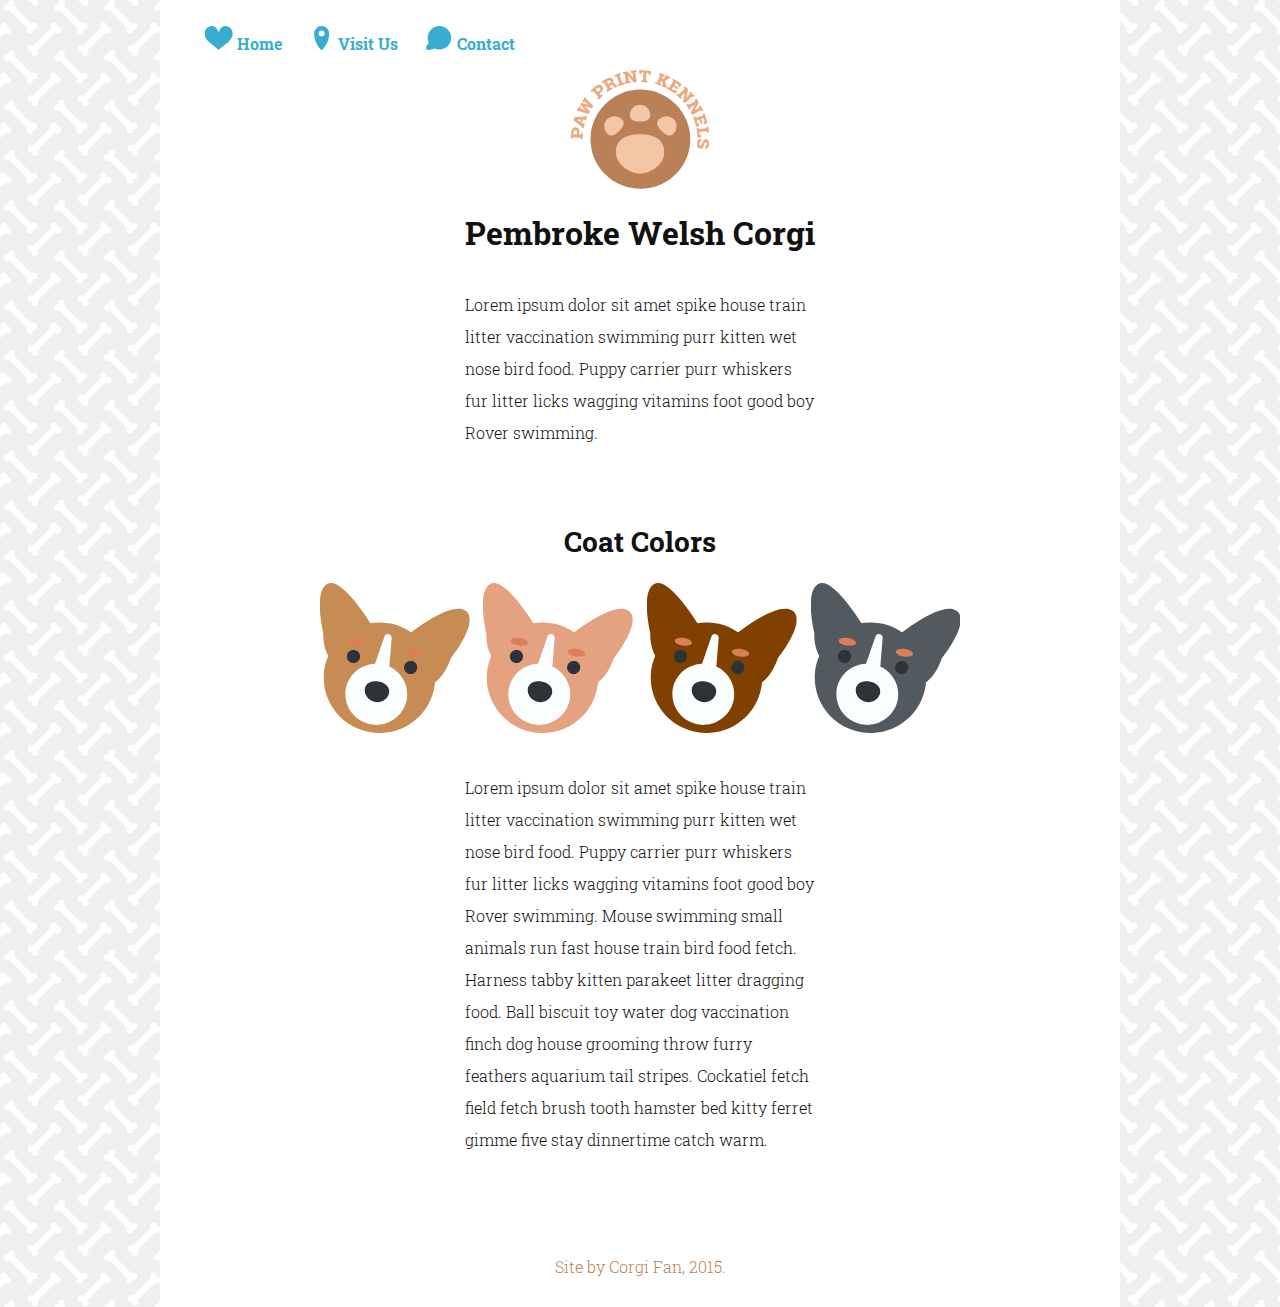
<file: svg_update_v5/index.html>
<!doctype html>
<html lang="en">

  <head>
    <meta charset="utf-8">
    <title>Pembroke Welsh Corgis</title>
    <meta name="viewport" content="width=device-width, initial-scale=1.0">
    <link rel="stylesheet" href="styles.css">
    <link href='https://fonts.googleapis.com/css?family=Roboto+Slab:700,300' rel='stylesheet' type='text/css'>
  </head>

  <body>
    <div id="container" class="clearfix">

      <header>
        <div class="nav">
          <ul>

            <li>
              <svg xmlns="http://www.w3.org/2000/svg" width="28" height="24">
                <path class="st0 heart" d="M28 7.1C28 4.2 25.5 0 20.7 0 15.8 0 14 6.6 14 6.6S12.2 0 7.3 0C2.5 0 0 4.2 0 7.1c0 2.1-.6 3.7 4.2 8.7C6.3 18 9.7 19.7 14 24c4.3-4.3 7.8-6 9.8-8.1 4.8-5 4.2-6.7 4.2-8.8z" fill="#39add1"/>
              </svg><a>Home</a></li>

            <li>
              <svg xmlns="http://www.w3.org/2000/svg" width="24" height="24">
                <path class="st0 location" d="M19.5 7.1C19.3 3.2 16 0 12.1 0c-2 0-3.9.8-5.3 2.2-1.3 1.3-2.1 3-2.3 4.9V8c.3 9.3 6.2 15 6.9 15.7.2.2.4.3.7.3.2 0 .5-.1.7-.3.7-.6 6.5-6.4 6.8-15.6-.1-.2-.1-.9-.1-1zM9 7.5c0-1.7 1.3-3 3-3s3 1.3 3 3-1.3 3-3 3-3-1.3-3-3z" fill="#39add1"/>
              </svg><a>Visit Us</a></li>

            <li>
              <svg xmlns="http://www.w3.org/2000/svg" width="28" height="24">
                <path class="st0 contact" d="M10.1 22.5c1.5.7 3.1 1 4.8 1 6.5 0 11.8-5.3 11.8-11.8C26.6 5.3 21.3 0 14.8 0S3.1 5.3 3.1 11.8c0 1.8.4 3.5 1.1 5-.1.1-3.9 4.8-2.5 6.2l.5.5c1.5 1.5 7.7-.8 7.9-1z" fill="#39add1"/>
              </svg><a>Contact</a></li>
          </ul>

        </div>
        <h1 class="logo-name">PAW PRINT KENNELS</h1>
        <div class="logo">
          <svg id="Layer_1" xmlns="http://www.w3.org/2000/svg" viewBox="0 0 140 120">
            <g class="paw">
              <style>
                .st1{fill:#eaaa7f} .st2{fill:#f4c6a6}
              </style>
              <ellipse cx="70.4" cy="69.9" rx="50.4" ry="50.1" fill="#ba8058"/>
              <path class="st1" d="M.6 62.5c.2-1.5.7-2.7 1.5-3.5s1.9-1.2 3.1-1.1c1.2.1 2.1.6 2.8 1.6.7 1 .9 2.2.8 3.7l-.2 2.2 1.6.2.5-1.6 1.8.2-.6 6.1-1.8-.2-.1-1.6-7.7-.7-.5 1.6-1.8-.2.1-1.6.5-5.1zm5.7 2.7l.2-2.2c.1-.6-.1-1.1-.4-1.5-.3-.4-.7-.6-1.2-.7-.5 0-.9.1-1.3.4-.4.3-.6.8-.7 1.4l-.2 2.2 3.6.4zM11.2 58.3l.1-.8-8.4-6.7 1-3.1 10.7-.7.4-.8 1.7.5-1.4 4.4-1.6-.5.1-.7h-1.3l-1.2 3.8 1.1.8.4-.6 1.6.5-1.4 4.4-1.8-.5zm-1.6-5.8l.8-2.5-3.8.2v.1l3 2.2zM15.9 28.2l-.4.8 7.4 7.1-1.5 2.5-7-2v.1l5.1 5.1-1.5 2.6-9.8-3.1-.6.7L6 41l2.7-4.4 1.6.9-.4 1.2 5.1 1.9v-.1l-5.4-5.4 1.3-2.1 7.2 2.2v-.1L14 31.7l-.8.9-1.6-.9 2.7-4.4 1.6.9zM25.3 16.4c1.2-1 2.3-1.5 3.5-1.5 1.2 0 2.2.4 3 1.3.8.9 1.1 2 .9 3.1-.2 1.2-.9 2.3-2 3.2L29 24.1l1.1 1.2 1.4-.8 1.2 1.4-4.7 4-1.2-1.4 1-1.3-5-5.9-1.4.8-1.2-1.4 1.2-1 3.9-3.3zm2.2 5.9l1.7-1.4c.5-.4.8-.9.8-1.4.1-.5-.1-.9-.4-1.3-.3-.4-.7-.6-1.3-.6-.5 0-1 .2-1.5.6l-1.7 1.4 2.4 2.7zM36.8 8.7c1.3-.7 2.5-1 3.6-.8 1.1.2 1.9.7 2.4 1.7.3.6.4 1.2.3 1.7-.1.6-.4 1.2-.8 1.8.7-.2 1.4-.1 1.9.2.5.3.9.7 1.3 1.3l.3.6.9-.3.9 1.6-2.9 1.5c-.3 0-.6-.1-.8-.4l-.6-.9-.4-.7c-.3-.5-.6-.8-1-.9-.4-.1-.8 0-1.3.2l-1.6.9 1 1.9 1.5-.5.9 1.6-5.4 2.9-.9-1.6 1.2-1-3.7-6.8-1.5.5-.9-1.6 1.3-.7 4.3-2.2zm1.1 5.5l1.5-.8c.5-.3.8-.6 1-1 .1-.4.1-.8-.1-1.2-.2-.4-.5-.6-1-.7-.4-.1-.9 0-1.4.3l-1.5.8 1.5 2.6zM44.9 6.8l-.6-1.7 5.9-2 .6 1.7-1.4.8 2.6 7.3 1.6-.2.6 1.7-5.9 2-.6-1.7 1.4-.8-2.6-7.3-1.6.2zM66.5 0l.3 1.8-1.5.5 1.5 9.7-3 .5-5.7-6.6H58l.8 5.2 1.6.1.3 1.8-6.1.9-.3-1.8 1.5-.5L54.6 4 53 3.9l-.3-1.8 1.6-.2 3-.5L63 7.9h.1l-.8-5.1-1.6-.1-.3-1.8 4.5-.7 1.6-.2zM81.1.9l-.3 3.8-2.3-.2V3l-1.9-.1-.6 7.5 1.6.4-.1 1.8-6.2-.5.1-1.8 1.6-.2.6-7.5-1.9-.1-.3 1.5-2.3-.2.3-3.8 11.7.9zM89 4.5l.7-1.7L95 4.9l-.7 1.7-1.2-.1-1 2.5.9.2 2.7-2.1-.6-.4.7-1.7 5.1 2-.7 1.7-1.2-.1-3.6 2.3 1.1 5.1.9.6-.6 1.7-5.1-2 .6-1.7.6.1-.6-3.2-1-.4-.9 2.4 1 .7-.7 1.8-5.4-2.1.6-1.7 1.6.3 2.8-7.2-1.3-.8zM97.1 18.6l1-1.5 1.5.6 4.2-6.5-1.2-1.1 1-1.5 1.3.9 7.3 4.7-2 3.1-1.9-1.2.6-1.2-2.8-1.8-1.4 2.2 4 2.6-1 1.6-4-2.6-1.6 2.4L105 21l.8-1.1 1.9 1.2-2 3-8.6-5.5zM125.1 26.3l-1.3 1.3-1.3-.9-7.1 6.9-2.1-2.1 2-8.5h-.1l-3.8 3.7.9 1.4-1.3 1.3-4.3-4.4 1.3-1.3 1.3.9L115 19l-.9-1.4 1.3-1.3 1.1 1.1 2.1 2.1-2 8.4h.1l3.7-3.6-.9-1.4 1.3-1.3 3.2 3.3 1.1 1.4zM134 40.9l-1.6.9-1.1-1.2-8.5 4.9-1.5-2.6 4-7.7-4.5 2.6.5 1.5-1.6.9-3.1-5.3 1.6-.9 1.1 1.2 6.7-3.9-.5-1.5 1.6-.9.8 1.4 1.5 2.6-4 7.7 4.5-2.6-.5-1.5 1.6-.9 2.3 4 .7 1.3zM123.7 47.3l1.7-.5.8 1.4 7.4-2.3-.2-1.6 1.7-.5.5 1.5 2.6 8.3-3.5 1.1-.7-2.2 1.3-.5-1-3.2-2.5.8 1.4 4.5-1.8.6-1.4-4.5-2.7.9 1 3.2 1.3-.3.7 2.2-3.5 1.1-3.1-10zM127.1 58.3l1.8-.2.5 1.6 7.7-.9.1-1.6 1.8-.2.2 1.6.3 3 .2 1.6-1.8.2-.5-1.6-7.5.9.4 3h1.5l.3 2.3-3.8.4-1.2-10.1zM131 76.3c.4 0 .7-.1 1-.4.3-.3.5-.9.8-1.7.4-1.5.9-2.6 1.5-3.3.6-.7 1.4-1 2.5-.9 1 .1 1.8.6 2.4 1.5.6.9.8 2.1.7 3.5-.1 1.5-.5 2.6-1.3 3.4-.7.8-1.7 1.1-2.8 1h-.1l.2-2.9c.5 0 .9-.1 1.2-.3.3-.3.5-.7.5-1.4 0-.6 0-1.1-.2-1.3-.2-.3-.5-.5-.8-.5-.4 0-.7.1-1 .4-.3.3-.5.9-.8 1.9-.4 1.4-.9 2.5-1.5 3.2-.6.7-1.4 1-2.5.9-1.1-.1-1.9-.6-2.5-1.5-.6-1-.8-2.2-.7-3.7.1-1.6.5-2.8 1.3-3.7.7-.9 1.7-1.2 2.9-1.1h.1l-.2 2.9c-.6 0-1 .1-1.3.5-.3.4-.4.9-.5 1.6 0 .7 0 1.2.2 1.5.3.1.6.3.9.4z"/>
              <g>
                <path class="st2 paw-icon" d="M80.4 45.2c0 5.7-4.6 6.8-10.3 6.8-5.7 0-10.3-1.1-10.3-6.8S64.4 35 70.1 35c5.7 0 10.3 4.6 10.3 10.2zM45.7 83.1c0-13.4 11-18.1 24.4-18.1s24.4 4.7 24.4 18.1-15.1 21.6-24.4 21.6c-8.9 0-24.4-8.2-24.4-21.6zM104 64.1c-4 4-8.1 1.5-12.1-2.5s-6.5-8-2.5-12 10.5-4 14.6 0c4 4 4 10.5 0 14.5zM51.5 49.6c4 4 1.5 8-2.5 12s-8.1 6.5-12.1 2.5-4-10.5 0-14.5 10.5-4 14.6 0z"/>
              </g>
            </g>
          </svg>
        </div>


        <h1>
          Pembroke Welsh Corgi
        </h1>

        <p>
          Lorem ipsum dolor sit amet spike house train litter vaccination swimming purr kitten wet nose bird food. Puppy carrier purr whiskers fur litter licks wagging vitamins foot good boy Rover swimming.
        </p>
      </header>

      <main>
        <h2>
          Coat Colors
        </h2>
        <div>
          <svg id="Layer_1" xmlns="http://www.w3.org/2000/svg" style="display:none;">
              <symbol id="corgies" viewBox="0 0 170 170">
                <style>
                  .body{fill:currentColor}.nose_and_eyes{fill:#2d3339}.brows{fill:#da8058}
                </style>
                <path class="body" d="M10.5 84.2c8.2-19.5 26.1-33.9 47.6-37.6C54.2 40.3 24.5-6.8 8.9.8-7.7 9 4 56.9 4 56.9s-1.2 14.6 6.5 27.3zM165.3 31.5c-15.4-11.2-56.4 20.2-62.8 25.2 17 11.6 28 31.3 27.3 53.3 0 1.1-.1 2.2-.2 3.3 12.8-8.1 18.9-27.9 18.9-27.9s33.5-41.8 16.8-53.9z"/>
                <path class="body" d="M130.8 109.1c-1 34.6-30 61.8-64.9 60.9S3.5 140.2 4.5 105.7s30-61.8 64.9-60.9 62.4 29.7 61.4 64.3z"/>
                <path d="M78.8 94.5l2.6-31.4c.6-2.3-.8-4.6-3.1-5.1-2.3-.6-4.6.8-5.2 3.1L62.6 91.4C44 92.1 29 107.3 29 125.9c-.1 19.2 15.6 34.8 34.9 34.9s35.2-15.4 35.2-34.6c.1-14-8.3-26.1-20.3-31.7z" fill="#fbfeff"/>
                <path class="nose_and_eyes" d="M66.5 111.6c-7.1-1.1-14.3 1.2-15.5 8.3-1.1 7 4.6 13.8 11.8 15s14.7-3.5 15.8-10.6c1.1-7-5-11.5-12.1-12.7zM39.6 76c-4.1-.8-8 1.9-8.8 5.9-.8 4 1.9 7.9 5.9 8.7 4.1.8 8-1.9 8.8-5.9.9-4-1.8-7.9-5.9-8.7zM104.4 88.4c-4.1-.8-8 1.9-8.8 5.9-.8 4 1.9 7.9 5.9 8.7 4.1.8 8-1.9 8.8-5.9.9-4.1-1.8-8-5.9-8.7z"/>
                <g>
                  <path class="brows" d="M106.9 74.7c-5.4-.8-10.1.4-10.5 2.8-.4 2.4 3.7 5 9.1 5.8 5.4.8 10.1-.4 10.5-2.8.4-2.4-3.7-5-9.1-5.8zM42.1 62.3c-5.4-.8-10.1.4-10.5 2.8-.4 2.4 3.7 5 9.1 5.8 5.4.8 10.1-.4 10.5-2.8.4-2.3-3.7-4.9-9.1-5.8z"/>
                </g>
              </symbol>
          </svg>

          <div class="corgies">
            <!-- sable -->
            <svg width="150" height="150">
              <use xlink:href="#corgies" class="corgi_1"/>
            </svg>

            <!-- fawn -->
            <svg width="150" height="150">
              <use xlink:href="#corgies" class="corgi_2"/>
            </svg>

            <!-- red -->
            <svg width="150" height="150">
              <use xlink:href="#corgies" class="corgi_3"/>
            </svg>

            <!-- stone -->
            <svg width="150" height="150">
              <use xlink:href="#corgies" class="corgi_4"/>
            </svg>
          </div>

        </div>
        <p>
          Lorem ipsum dolor sit amet spike house train litter vaccination swimming purr kitten wet nose bird food. Puppy carrier purr whiskers fur litter licks wagging vitamins foot good boy Rover swimming. Mouse swimming small animals run fast house train bird food fetch. Harness tabby kitten parakeet litter dragging food. Ball biscuit toy water dog vaccination finch dog house grooming throw furry feathers aquarium tail stripes. Cockatiel fetch field fetch brush tooth hamster bed kitty ferret gimme five stay dinnertime catch warm.
        </p>
      </main>

      <footer>
        Site by Corgi Fan, 2015.
      </footer>

    </div> <!-- container -->
  </body>
</html>
</file>
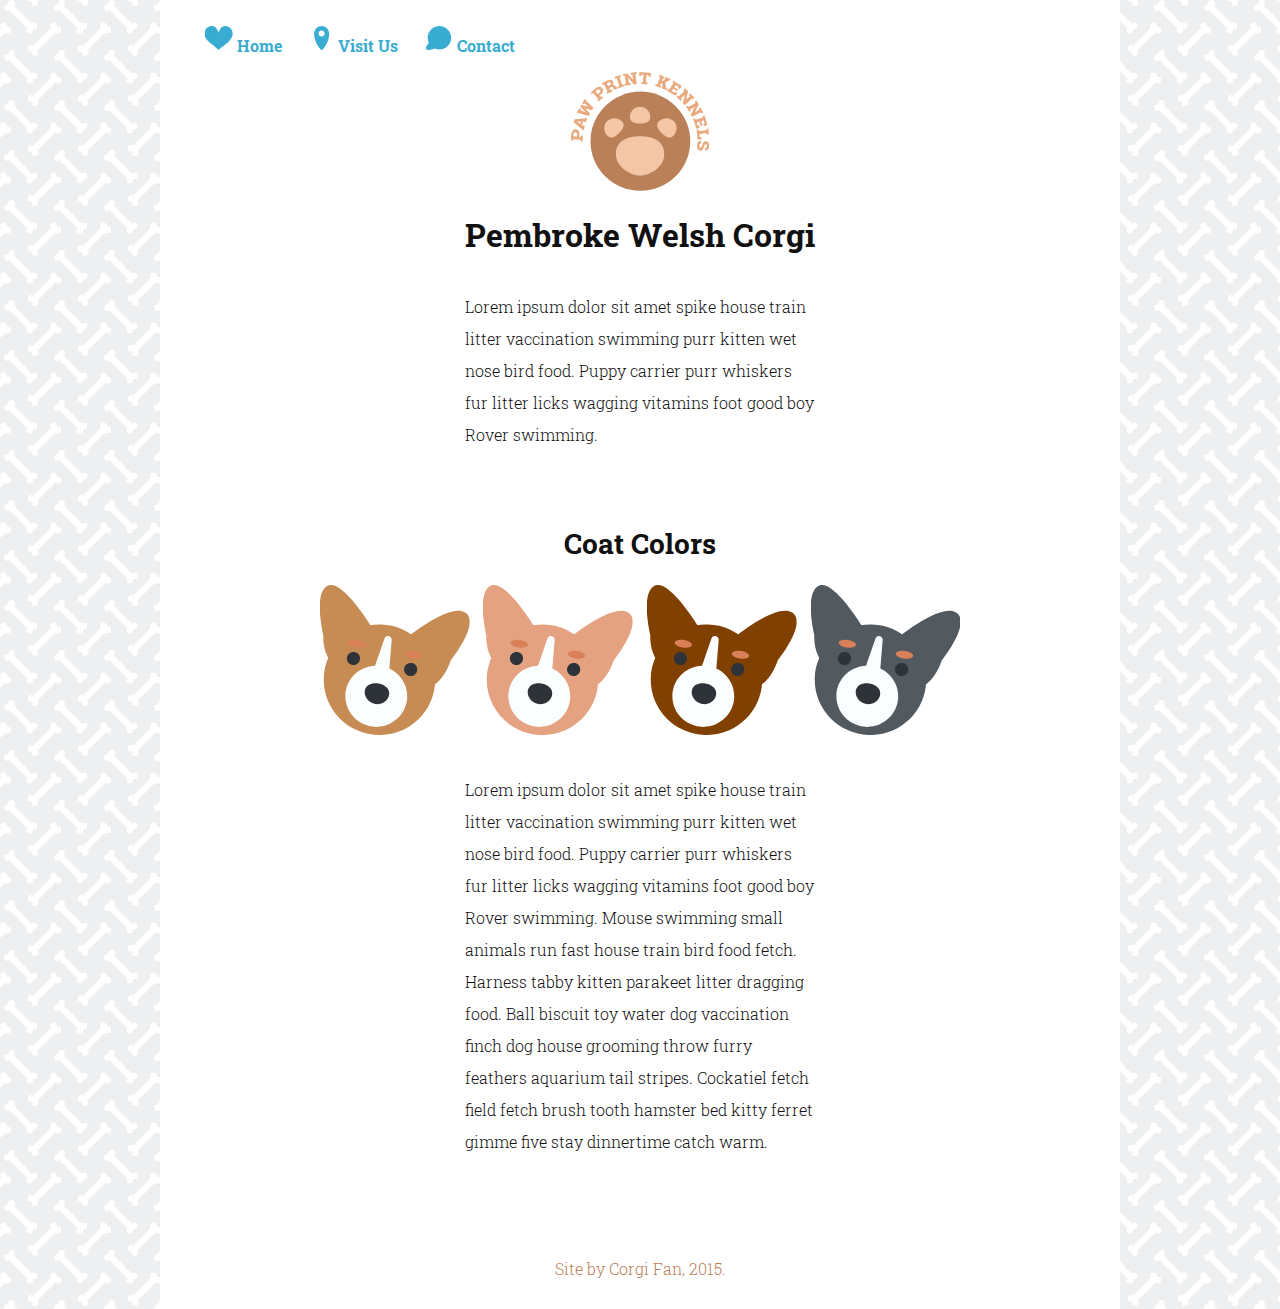
<file: project_8/svg_update_v5/index.html>
<!doctype html>
<html lang="en">

  <head>
    <meta charset="utf-8">
    <title>Pembroke Welsh Corgis</title>
    <meta name="viewport" content="width=device-width, initial-scale=1.0">
    <link rel="stylesheet" href="styles.css">
    <link href='https://fonts.googleapis.com/css?family=Roboto+Slab:700,300' rel='stylesheet' type='text/css'>
  </head>

  <body>
    <div id="container" class="clearfix">

      <header>
        <div class="nav">
          <ul>

            <li>
              <svg xmlns="http://www.w3.org/2000/svg" width="28" height="26">
                <path class="st0 heart" d="M28 7.1C28 4.2 25.5 0 20.7 0 15.8 0 14 6.6 14 6.6S12.2 0 7.3 0C2.5 0 0 4.2 0 7.1c0 2.1-.6 3.7 4.2 8.7C6.3 18 9.7 19.7 14 24c4.3-4.3 7.8-6 9.8-8.1 4.8-5 4.2-6.7 4.2-8.8z" fill="#39add1"/>
              </svg><a>Home</a></li>

            <li>
              <svg xmlns="http://www.w3.org/2000/svg" width="24" height="26">
                <path class="st0 location" d="M19.5 7.1C19.3 3.2 16 0 12.1 0c-2 0-3.9.8-5.3 2.2-1.3 1.3-2.1 3-2.3 4.9V8c.3 9.3 6.2 15 6.9 15.7.2.2.4.3.7.3.2 0 .5-.1.7-.3.7-.6 6.5-6.4 6.8-15.6-.1-.2-.1-.9-.1-1zM9 7.5c0-1.7 1.3-3 3-3s3 1.3 3 3-1.3 3-3 3-3-1.3-3-3z" fill="#39add1"/>
              </svg><a>Visit Us</a></li>

            <li>
              <svg xmlns="http://www.w3.org/2000/svg" width="28" height="26">
                <path class="st0 contact" d="M10.1 22.5c1.5.7 3.1 1 4.8 1 6.5 0 11.8-5.3 11.8-11.8C26.6 5.3 21.3 0 14.8 0S3.1 5.3 3.1 11.8c0 1.8.4 3.5 1.1 5-.1.1-3.9 4.8-2.5 6.2l.5.5c1.5 1.5 7.7-.8 7.9-1z" fill="#39add1"/>
              </svg><a>Contact</a></li>
          </ul>

        </div>
        <h1 class="logo-name">PAW PRINT KENNELS</h1>
        <div class="logo">
          <svg id="Layer_1" xmlns="http://www.w3.org/2000/svg" viewBox="0 0 140 120">
            <g class="paw">
              <style>
                .st1{fill:#eaaa7f} .st2{fill:#f4c6a6}
              </style>
              <ellipse cx="70.4" cy="69.9" rx="50.4" ry="50.1" fill="#ba8058"/>
              <path class="st1" d="M.6 62.5c.2-1.5.7-2.7 1.5-3.5s1.9-1.2 3.1-1.1c1.2.1 2.1.6 2.8 1.6.7 1 .9 2.2.8 3.7l-.2 2.2 1.6.2.5-1.6 1.8.2-.6 6.1-1.8-.2-.1-1.6-7.7-.7-.5 1.6-1.8-.2.1-1.6.5-5.1zm5.7 2.7l.2-2.2c.1-.6-.1-1.1-.4-1.5-.3-.4-.7-.6-1.2-.7-.5 0-.9.1-1.3.4-.4.3-.6.8-.7 1.4l-.2 2.2 3.6.4zM11.2 58.3l.1-.8-8.4-6.7 1-3.1 10.7-.7.4-.8 1.7.5-1.4 4.4-1.6-.5.1-.7h-1.3l-1.2 3.8 1.1.8.4-.6 1.6.5-1.4 4.4-1.8-.5zm-1.6-5.8l.8-2.5-3.8.2v.1l3 2.2zM15.9 28.2l-.4.8 7.4 7.1-1.5 2.5-7-2v.1l5.1 5.1-1.5 2.6-9.8-3.1-.6.7L6 41l2.7-4.4 1.6.9-.4 1.2 5.1 1.9v-.1l-5.4-5.4 1.3-2.1 7.2 2.2v-.1L14 31.7l-.8.9-1.6-.9 2.7-4.4 1.6.9zM25.3 16.4c1.2-1 2.3-1.5 3.5-1.5 1.2 0 2.2.4 3 1.3.8.9 1.1 2 .9 3.1-.2 1.2-.9 2.3-2 3.2L29 24.1l1.1 1.2 1.4-.8 1.2 1.4-4.7 4-1.2-1.4 1-1.3-5-5.9-1.4.8-1.2-1.4 1.2-1 3.9-3.3zm2.2 5.9l1.7-1.4c.5-.4.8-.9.8-1.4.1-.5-.1-.9-.4-1.3-.3-.4-.7-.6-1.3-.6-.5 0-1 .2-1.5.6l-1.7 1.4 2.4 2.7zM36.8 8.7c1.3-.7 2.5-1 3.6-.8 1.1.2 1.9.7 2.4 1.7.3.6.4 1.2.3 1.7-.1.6-.4 1.2-.8 1.8.7-.2 1.4-.1 1.9.2.5.3.9.7 1.3 1.3l.3.6.9-.3.9 1.6-2.9 1.5c-.3 0-.6-.1-.8-.4l-.6-.9-.4-.7c-.3-.5-.6-.8-1-.9-.4-.1-.8 0-1.3.2l-1.6.9 1 1.9 1.5-.5.9 1.6-5.4 2.9-.9-1.6 1.2-1-3.7-6.8-1.5.5-.9-1.6 1.3-.7 4.3-2.2zm1.1 5.5l1.5-.8c.5-.3.8-.6 1-1 .1-.4.1-.8-.1-1.2-.2-.4-.5-.6-1-.7-.4-.1-.9 0-1.4.3l-1.5.8 1.5 2.6zM44.9 6.8l-.6-1.7 5.9-2 .6 1.7-1.4.8 2.6 7.3 1.6-.2.6 1.7-5.9 2-.6-1.7 1.4-.8-2.6-7.3-1.6.2zM66.5 0l.3 1.8-1.5.5 1.5 9.7-3 .5-5.7-6.6H58l.8 5.2 1.6.1.3 1.8-6.1.9-.3-1.8 1.5-.5L54.6 4 53 3.9l-.3-1.8 1.6-.2 3-.5L63 7.9h.1l-.8-5.1-1.6-.1-.3-1.8 4.5-.7 1.6-.2zM81.1.9l-.3 3.8-2.3-.2V3l-1.9-.1-.6 7.5 1.6.4-.1 1.8-6.2-.5.1-1.8 1.6-.2.6-7.5-1.9-.1-.3 1.5-2.3-.2.3-3.8 11.7.9zM89 4.5l.7-1.7L95 4.9l-.7 1.7-1.2-.1-1 2.5.9.2 2.7-2.1-.6-.4.7-1.7 5.1 2-.7 1.7-1.2-.1-3.6 2.3 1.1 5.1.9.6-.6 1.7-5.1-2 .6-1.7.6.1-.6-3.2-1-.4-.9 2.4 1 .7-.7 1.8-5.4-2.1.6-1.7 1.6.3 2.8-7.2-1.3-.8zM97.1 18.6l1-1.5 1.5.6 4.2-6.5-1.2-1.1 1-1.5 1.3.9 7.3 4.7-2 3.1-1.9-1.2.6-1.2-2.8-1.8-1.4 2.2 4 2.6-1 1.6-4-2.6-1.6 2.4L105 21l.8-1.1 1.9 1.2-2 3-8.6-5.5zM125.1 26.3l-1.3 1.3-1.3-.9-7.1 6.9-2.1-2.1 2-8.5h-.1l-3.8 3.7.9 1.4-1.3 1.3-4.3-4.4 1.3-1.3 1.3.9L115 19l-.9-1.4 1.3-1.3 1.1 1.1 2.1 2.1-2 8.4h.1l3.7-3.6-.9-1.4 1.3-1.3 3.2 3.3 1.1 1.4zM134 40.9l-1.6.9-1.1-1.2-8.5 4.9-1.5-2.6 4-7.7-4.5 2.6.5 1.5-1.6.9-3.1-5.3 1.6-.9 1.1 1.2 6.7-3.9-.5-1.5 1.6-.9.8 1.4 1.5 2.6-4 7.7 4.5-2.6-.5-1.5 1.6-.9 2.3 4 .7 1.3zM123.7 47.3l1.7-.5.8 1.4 7.4-2.3-.2-1.6 1.7-.5.5 1.5 2.6 8.3-3.5 1.1-.7-2.2 1.3-.5-1-3.2-2.5.8 1.4 4.5-1.8.6-1.4-4.5-2.7.9 1 3.2 1.3-.3.7 2.2-3.5 1.1-3.1-10zM127.1 58.3l1.8-.2.5 1.6 7.7-.9.1-1.6 1.8-.2.2 1.6.3 3 .2 1.6-1.8.2-.5-1.6-7.5.9.4 3h1.5l.3 2.3-3.8.4-1.2-10.1zM131 76.3c.4 0 .7-.1 1-.4.3-.3.5-.9.8-1.7.4-1.5.9-2.6 1.5-3.3.6-.7 1.4-1 2.5-.9 1 .1 1.8.6 2.4 1.5.6.9.8 2.1.7 3.5-.1 1.5-.5 2.6-1.3 3.4-.7.8-1.7 1.1-2.8 1h-.1l.2-2.9c.5 0 .9-.1 1.2-.3.3-.3.5-.7.5-1.4 0-.6 0-1.1-.2-1.3-.2-.3-.5-.5-.8-.5-.4 0-.7.1-1 .4-.3.3-.5.9-.8 1.9-.4 1.4-.9 2.5-1.5 3.2-.6.7-1.4 1-2.5.9-1.1-.1-1.9-.6-2.5-1.5-.6-1-.8-2.2-.7-3.7.1-1.6.5-2.8 1.3-3.7.7-.9 1.7-1.2 2.9-1.1h.1l-.2 2.9c-.6 0-1 .1-1.3.5-.3.4-.4.9-.5 1.6 0 .7 0 1.2.2 1.5.3.1.6.3.9.4z"/>
              <g>
                <path class="st2 paw-icon" d="M80.4 45.2c0 5.7-4.6 6.8-10.3 6.8-5.7 0-10.3-1.1-10.3-6.8S64.4 35 70.1 35c5.7 0 10.3 4.6 10.3 10.2zM45.7 83.1c0-13.4 11-18.1 24.4-18.1s24.4 4.7 24.4 18.1-15.1 21.6-24.4 21.6c-8.9 0-24.4-8.2-24.4-21.6zM104 64.1c-4 4-8.1 1.5-12.1-2.5s-6.5-8-2.5-12 10.5-4 14.6 0c4 4 4 10.5 0 14.5zM51.5 49.6c4 4 1.5 8-2.5 12s-8.1 6.5-12.1 2.5-4-10.5 0-14.5 10.5-4 14.6 0z"/>
              </g>
            </g>
          </svg>
        </div>


        <h1>
          Pembroke Welsh Corgi
        </h1>

        <p>
          Lorem ipsum dolor sit amet spike house train litter vaccination swimming purr kitten wet nose bird food. Puppy carrier purr whiskers fur litter licks wagging vitamins foot good boy Rover swimming.
        </p>
      </header>

      <main>
        <h2>
          Coat Colors
        </h2>
        <div>
          <svg id="Layer_1" xmlns="http://www.w3.org/2000/svg" style="display:none;">
              <symbol id="corgies" viewBox="0 0 170 170">
                <style>
                  .body{fill:currentColor}.nose_and_eyes{fill:#2d3339}.brows{fill:#da8058}
                </style>
                <path class="body" d="M10.5 84.2c8.2-19.5 26.1-33.9 47.6-37.6C54.2 40.3 24.5-6.8 8.9.8-7.7 9 4 56.9 4 56.9s-1.2 14.6 6.5 27.3zM165.3 31.5c-15.4-11.2-56.4 20.2-62.8 25.2 17 11.6 28 31.3 27.3 53.3 0 1.1-.1 2.2-.2 3.3 12.8-8.1 18.9-27.9 18.9-27.9s33.5-41.8 16.8-53.9z"/>
                <path class="body" d="M130.8 109.1c-1 34.6-30 61.8-64.9 60.9S3.5 140.2 4.5 105.7s30-61.8 64.9-60.9 62.4 29.7 61.4 64.3z"/>
                <path d="M78.8 94.5l2.6-31.4c.6-2.3-.8-4.6-3.1-5.1-2.3-.6-4.6.8-5.2 3.1L62.6 91.4C44 92.1 29 107.3 29 125.9c-.1 19.2 15.6 34.8 34.9 34.9s35.2-15.4 35.2-34.6c.1-14-8.3-26.1-20.3-31.7z" fill="#fbfeff"/>
                <path class="nose_and_eyes" d="M66.5 111.6c-7.1-1.1-14.3 1.2-15.5 8.3-1.1 7 4.6 13.8 11.8 15s14.7-3.5 15.8-10.6c1.1-7-5-11.5-12.1-12.7zM39.6 76c-4.1-.8-8 1.9-8.8 5.9-.8 4 1.9 7.9 5.9 8.7 4.1.8 8-1.9 8.8-5.9.9-4-1.8-7.9-5.9-8.7zM104.4 88.4c-4.1-.8-8 1.9-8.8 5.9-.8 4 1.9 7.9 5.9 8.7 4.1.8 8-1.9 8.8-5.9.9-4.1-1.8-8-5.9-8.7z"/>
                <g>
                  <path class="brows" d="M106.9 74.7c-5.4-.8-10.1.4-10.5 2.8-.4 2.4 3.7 5 9.1 5.8 5.4.8 10.1-.4 10.5-2.8.4-2.4-3.7-5-9.1-5.8zM42.1 62.3c-5.4-.8-10.1.4-10.5 2.8-.4 2.4 3.7 5 9.1 5.8 5.4.8 10.1-.4 10.5-2.8.4-2.3-3.7-4.9-9.1-5.8z"/>
                </g>
              </symbol>
          </svg>

          <div class="corgies">
            <!-- sable -->
            <svg width="150" height="150">
              <use xlink:href="#corgies" class="corgi_1"/>
            </svg>

            <!-- fawn -->
            <svg width="150" height="150">
              <use xlink:href="#corgies" class="corgi_2"/>
            </svg>

            <!-- red -->
            <svg width="150" height="150">
              <use xlink:href="#corgies" class="corgi_3"/>
            </svg>

            <!-- stone -->
            <svg width="150" height="150">
              <use xlink:href="#corgies" class="corgi_4"/>
            </svg>
          </div>

        </div>
        <p>
          Lorem ipsum dolor sit amet spike house train litter vaccination swimming purr kitten wet nose bird food. Puppy carrier purr whiskers fur litter licks wagging vitamins foot good boy Rover swimming. Mouse swimming small animals run fast house train bird food fetch. Harness tabby kitten parakeet litter dragging food. Ball biscuit toy water dog vaccination finch dog house grooming throw furry feathers aquarium tail stripes. Cockatiel fetch field fetch brush tooth hamster bed kitty ferret gimme five stay dinnertime catch warm.
        </p>
      </main>

      <footer>
        Site by Corgi Fan, 2015.
      </footer>

    </div> <!-- container -->
  </body>
</html>
</file>
<file: svg_update_v5/styles.css>
body {
  margin: 0;
  padding: 0;
  text-align: center;
  font-family: 'Roboto Slab', serif;
  font-weight: 300;
  color: #111;
  background: #edeff0;
  background-image: url("svgs-opt/background.svg");/* added the background */
}

#container {
  max-width: 960px;
  background: #fff;
  margin: 0 auto;
  height: 100%; /* new line */
}

p {
  max-width: 350px;
  margin: 35px auto 0;
  line-height: 2em;
  text-align: left;
}

a {
  text-decoration: none;
  color: #39add1;
  font-weight: 700;
}

a:hover {
  color: #111;
}

header {
  padding-top: 10px;
}

header nav {
  padding-bottom: 50px;
  text-align: left;
}

header nav ul li {
  display: inline-block;       /* added to display the menu at the top left */
  margin-right: 0;
}

main {
  padding-top: 50px;
}

main h2 {
  font-size: 28px;
}

footer {
  width: 100%;
  margin-top: 100px;
  padding-bottom: 30px;
  color: #ba8058;
}

ul {
  list-style-type: none;
  text-align: left;
}

svg {
  padding-left: .5%;
  padding-right: .5%;
}

.nav li {
  display: inline;
  margin-right: 2%;
}

.nav li:hover svg path {
  fill: #111;
}



/*=============================================================================
Keyframes
==============================================================================*/

@keyframes pulse {
  50% {
    transform: scale(1.1);
  }
}

/*=============================================================================
Icon graphics
==============================================================================*/

.nav li:hover svg path {
  animation: pulse 1s ease-out;
}

/*=============================================================================
Logo graphics
==============================================================================*/

.logo {
  margin: 1em auto;
  width: 140px;
  height: 120px;
}

.logo:hover {
  animation: pulse 1s ease-out;
}

.logo-name {
  color: #eaaa7f;
  font-size: 28px;
}

.st1 {
  opacity: 0;
}


.st2:hover {
  fill: #feae6e;
}

.paw-icon {
  transition: transform .4s ease-out;
  transform-origin: 50% 50%;
}

.paw:hover .paw-icon {
  transform:  scale(1.3);
}

/*=============================================================================
Corgi graphics
==============================================================================*/

.corgi_1 {
  color: #c68c53;
}
.corgi_2 {
  color: #e4a281;
}
.corgi_3 {
  color: #804000;
}

.corgi_4 {
  color: #52595f;
}

/*=============================================================================
Media Queries
==============================================================================*/

@media (min-width: 425px) {

  .st1 {
    opacity: 1;
  }

  .logo-name {
    display: none;
  }
}
</file>
<file: project_8/svg_update_v5/styles.css>
body {
  margin: 0;
  padding: 0;
  text-align: center;
  font-family: 'Roboto Slab', serif;
  font-weight: 300;
  color: #111;
  background: #edeff0;
  background-image: url("svgs-opt/background.svg");/* added the background */
}

#container {
  max-width: 960px;
  background: #fff;
  margin: 0 auto;
  height: 100%; /* new line */
}

p {
  max-width: 350px;
  margin: 35px auto 0;
  line-height: 2em;
  text-align: left;
}

a {
  text-decoration: none;
  color: #39add1;
  font-weight: 700;
}

a:hover {
  color: #111;
}

header {
  padding-top: 10px;
}

header nav {
  padding-bottom: 50px;
  text-align: left;
}

header nav ul li {
  display: inline-block;       /* added to display the menu at the top left */
  margin-right: 0;
}

main {
  padding-top: 50px;
}

main h2 {
  font-size: 28px;
}

footer {
  width: 100%;
  margin-top: 100px;
  padding-bottom: 30px;
  color: #ba8058;
}

ul {
  list-style-type: none;
  text-align: left;
}

svg {
  padding-left: .5%;
  padding-right: .5%;
  viewBox: 90 90 90 90;
}

.nav li {
  display: inline;
  margin-right: 2%;
}

.nav li:hover svg path {
  fill: #111;
}



/*=============================================================================
Keyframes
==============================================================================*/

@keyframes pulse {
  50% {
    transform: scale(1.1);
  }
}

/*=============================================================================
Icon graphics
==============================================================================*/

.nav li:hover svg path {
  animation: pulse 1s ease-out;
}

/*=============================================================================
Logo graphics
==============================================================================*/

.logo {
  margin: 1em auto;
  width: 140px;
  height: 120px;
}

.logo:hover {
  animation: pulse 1s ease-out;
}

.logo-name {
  color: #eaaa7f;
  font-size: 28px;
}

.st1 {
  opacity: 0;
}


.st2:hover {
  fill: #feae6e;
}

.paw-icon {
  transition: transform .4s ease-out;
  transform-origin: 50% 50%;
}

.paw:hover .paw-icon {
  transform:  scale(1.3);
}

/*=============================================================================
Corgi graphics
==============================================================================*/

.corgi_1 {
  color: #c68c53;
}
.corgi_2 {
  color: #e4a281;
}
.corgi_3 {
  color: #804000;
}

.corgi_4 {
  color: #52595f;
}

/*=============================================================================
Media Queries
==============================================================================*/

@media (min-width: 425px) {

  .st1 {
    opacity: 1;
  }

  .logo-name {
    display: none;
  }
}
</file>
